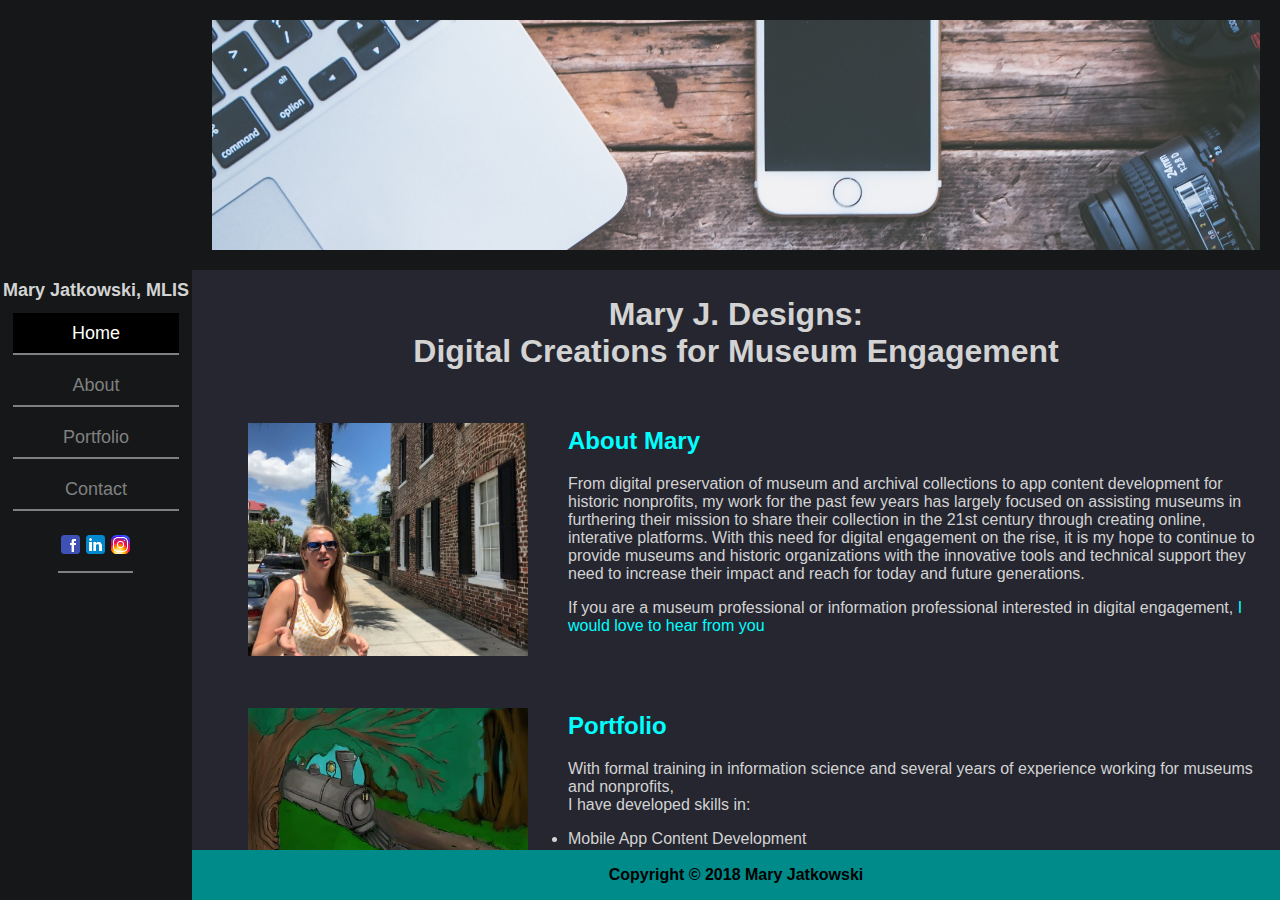
<file: index.html>
<!DOCTYPE html>
<html lang="en">

<head>
  <meta charset="utf-8">
  <meta name="Description" content="INF 7420 Project">
  <meta name="viewport" content="width=device-width, initial-scale=1">
  <title>Document</title>
  <link ref="stylesheet" href="https://cdnjs.cloudflare.com/ajax/libs/modern-normalize/0.5.0/modern-normalize.min.css">
  <link href="https://fonts.googleapis.com/css?family=News+Cycle" rel="stylesheet">
  <link rel="stylesheet" href="alt-styles.css">
</head>

<body>
  <div class="page">
    <div class="sidebar">
      <div class="panel">
        <nav class="main-navigation">
          <img src="images/menu-icon.png" class="menu-icon">
          <h1>Mary Jatkowski, MLIS</h1>
          <ul>
            <li>
              <a href="index.html" class="active">Home</a>
            </li>
            <li>
              <a href="about.html">About</a>
            </li>
            <li>
              <a href="portfolio.html">Portfolio</a>
            </li>
            <li>
              <a href="contact.html">Contact</a>
            </li>
            <li class="social-media">
              <a href="https://www.facebook.com/maryjdoodles/" alt="facebook"><img src="images/facebook.png" alt="facebook"
                  width="25px"></a>
              <a href="https://www.linkedin.com/in/mary-snyder-jatkowski"><img src="images/linkedin.png" width="25px"
                  alt="linkedin"></a>
              <a href="https://www.instagram.com/maryjdoodles/" alt="instagram"><img src="images/instagram.png" width="25px"
                  alt="instagram"></a>
            </li>
          </ul>
        </nav>
      </div>

    </div>

    <main class="content">
      <div class="panel">
        <div class="panel-body">
          <img src="images/background-business-camera-593322 (1).jpg" class="top-image" width="700" length="1000" alt="laptop, smartphone and camera" />
          <h1 class="title1"> Mary J. Designs:<br> Digital Creations for Museum Engagement</h1>

          <div class="row">
            <figure class="rowimg1">
              <img class="image-align-left" src="images/HCFTalking.jpg" alt="Mary at Work" width="280">
            </figure>


            <h2 class="header1"><a href="about.html"><strong>About Mary</strong></a>
            </h2>
            <p>
              From digital
              preservation of museum and archival collections to app content development for historic nonprofits, my work for the past few years has largely focused on assisting museums in furthering their mission to share their collection in the 21st century through creating online, interative platforms. With this need for digital engagement on the
              rise, it is my hope to continue to provide museums and historic organizations with the innovative tools and
              technical support they need to increase their impact and reach for today and future generations.

              <p> If you are a museum professional or information professional interested in digital engagement, <a href="contact.html">I would love to hear from you</a> </p>
          </div>

          <div class="row">
            <figure class="rowimg2">
              <img src="images/digitalartmccoy.jpg" alt="Digital illustration of boy reading by the railroad tracks to be used for Museum Storybook"
                width="280">
              <figcaption>Digital Illustration by Mary Jatkowski</figcaption>
            </figure>


            <h2 class="header2"><a href="portfolio.html">Portfolio</a></h2>
            <p>
              With formal training in information science and several years of experience working for museums and
              nonprofits,<br>
              I have developed skills in:
              <ul>
                <li> Mobile App Content Development</li>
                <li> Online Marketing and Verbal Design</li>
                <li> Website Design for Programs, Events, and Portfolios</li>
                <li> Digial Art and Content for Exhibitions, Programming, and Events</li>
              </ul>
            </p>
            <p>
              <a href="portfolio.html">For a complete preview of my porfolio...</a>
            </p>
          </div>

          <div class="row blog">
            <h2 class="header3">Blog Posts</h2>
            <ul class="bloglist">
              <li>
                <a href="https://maryjdigitalideas.blogspot.com/2018/09/virtual-field-trips-impact-everyday.html">Virtual
                  Field Trips Impact Everyday Classroom Learning</a> </li>
              <li>
                <a href="https://maryjdigitalideas.blogspot.com/2018/09/htmlccs-and-helpful-tutorials.html">HTML, CCS,and Helpful Tutorials</a></li>
            </ul>
          </div>
        </div>
      </div>

    </main>
    <footer class="footer">
      <p>Copyright &copy; 2018 Mary Jatkowski</p>
    </footer>
  </div>

</body>

</html>
</file>
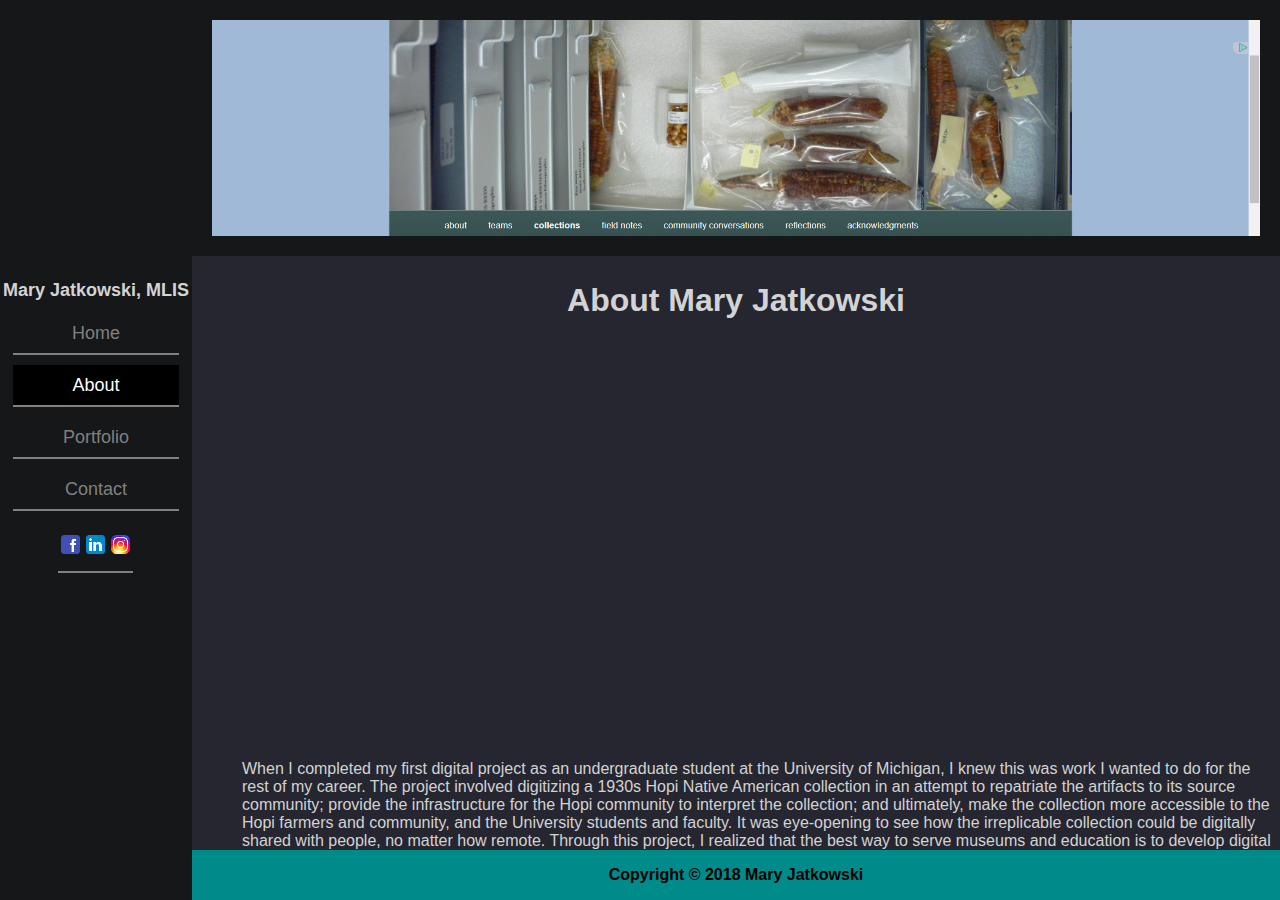
<file: about.html>
<!DOCTYPE html>
<html lang="en">
<head>
  <meta charset="utf-8">
  <meta name="Description" content="INF 7420 Project">
  <meta name="viewport" content="width=device-width, initial-scale=1">
  <title>Document</title>
  <link ref="stylesheet" href="https://cdnjs.cloudflare.com/ajax/libs/modern-normalize/0.5.0/modern-normalize.min.css">
  <link href="https://fonts.googleapis.com/css?family=News+Cycle" rel="stylesheet">
  <link rel="stylesheet" href="alt-style2.css">
</head>
<body>
    <div class="page">
        <div class="sidebar">
          <div class="panel">
            <nav class="main-navigation">
              <img src="images/menu-icon.png" class="menu-icon">
              <h1>Mary Jatkowski, MLIS</h1>
              <ul>
              <li>
              <a href="index.html">Home</a>
              </li>
              <li>
              <a href="about.html" class="active">About</a>
              </li>
              <li>
              <a href="portfolio.html">Portfolio</a>
              </li>
              <li>
              <a href="contact.html">Contact</a>
              </li>
              <li class="social-media">
              <a href="https://www.facebook.com/maryjdoodles/" alt="facebook"><img src="images/facebook.png" alt="facebook" width="25px"></a>
              <a href= "https://www.linkedin.com/in/mary-snyder-jatkowski"><img src="images/linkedin.png"width="25px" alt="linkedin"></a>
              <a href= "https://www.instagram.com/maryjdoodles/" alt="instagram"><img src="images/instagram.png" width="25px" alt="instagram"></a>
            </li>
          </ul>
      </nav>
    </div>
  </div>

  <main class="content">
      <div class="panel">
        <div class="panel-body">
        <a href="https://ummaahopiplants.omeka.net/items/show/5350"><img src="images/digitalcollection.png" class="top-image" alt="Plant Remains from 1930s Hopi Native American Collection"></a>
          <h1 class="title1"> About Mary Jatkowski</h1>

          <iframe class="video-center"src="https://www.youtube.com/embed/Uv-BuHjOiYw" length="1000" width="700"frameborder="0" allow="autoplay; encrypted-media" allowfullscreen title="Meet-Mary"></iframe>

          <div class="video-text">
          <p>
           When I completed my first digital project as an undergraduate student at the University of Michigan, I knew this was work I wanted to do for the rest of my career. The project involved digitizing a 1930s Hopi Native American collection in an attempt to repatriate the artifacts to its source community; provide the infrastructure for the Hopi community to interpret the collection; and ultimately, make the collection more accessible to the Hopi farmers and community, and the University students and faculty. It was eye-opening to see how the irreplicable collection could be digitally shared with people, no matter how remote. Through this project, I realized that the best way to serve museums and education is to develop digital platforms that allow users to access cultural materials all over the world while providing the means for long-term preservation.</p>
          <p>
            I am now pursuing a graduate degree in Library and Information science to advance my expertise in  website design, information sharing, and digital preservation to equip me for assisting museums in digitization. I now live in beautiful Charleston, SC where I continue to design websites, mobile apps, and digital content for museums and historic non-profits. I hope to continue to serve these precious storehouses of information and community centers by offering my services in creating accessible, engaging online platforms to increase the impact and reach of each museum and organization.
          </p>
          <p>
          <a href="portfolio.html">For a complete preview of my porfolio...</a>
          </p>
        </div>
      </div>
    </div>

  </main>

    <footer class="footer">
        <p> Copyright © 2018 Mary Jatkowski</p>
    </footer>
    </div>
</body>

</html>
</file>
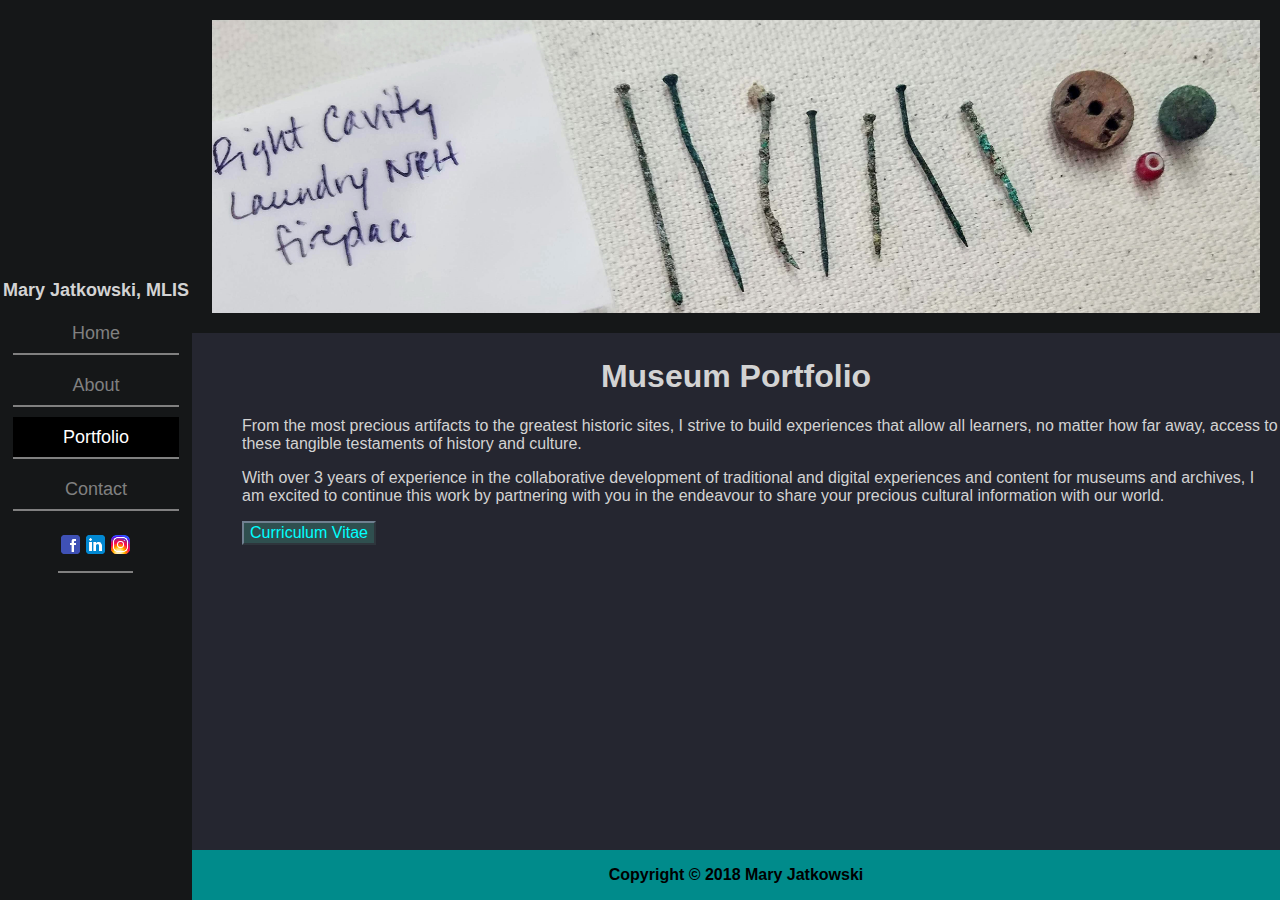
<file: portfolio.html>
<!DOCTYPE html>
<html lang="en">
<head>
  <meta charset="utf-8">
  <meta name="Description" content="INF 7420 Project">
  <meta name="viewport" content="width=device-width, initial-scale=1">
  <title>Document</title>
  <link ref="stylesheet" href="https://cdnjs.cloudflare.com/ajax/libs/modern-normalize/0.5.0/modern-normalize.min.css">
  <link href="https://fonts.googleapis.com/css?family=News+Cycle" rel="stylesheet">
  <link rel="stylesheet" href="alt-style2.css">
</head>

<body>
   <div class="page">
    <div class="sidebar">
      <div class="panel">
        <nav class="main-navigation">
          <img src="images/menu-icon.png" class="menu-icon">
            <h1>Mary Jatkowski, MLIS</h1>
            <ul>
           <li>
              <a href="index.html">Home</a>
            </li>
            <li>
              <a href="about.html">About</a>
            </li>
            <li>
              <a href="portfolio.html" class="active">Portfolio</a>
            </li>
            <li>
              <a href="contact.html">Contact</a>
            </li>
            <li class="social-media">
              <a href="https://www.facebook.com/maryjdoodles/" alt="facebook"><img src="images/facebook.png" alt="facebook" width="25px"></a>
              <a href= "https://www.linkedin.com/in/mary-snyder-jatkowski"><img src="images/linkedin.png"width="25px" alt="linkedin"></a>
              <a href= "https://www.instagram.com/maryjdoodles/" alt="instagram"><img src="images/instagram.png" width="25px" alt="instagram"></a>
            </li>
          </ul>
        </nav>
      </div>
    </div>

  <main class="content">
      <div class="panel">
        <div class="panel-body">
          <img src="images/NRHsewing.jpg" class="top-image" width="400" length="1000" alt="laptop, smartphone and camera" />
          <h1 class="title1"> Museum Portfolio</h1>

        <div class="portfolio">
          <p> From the most precious artifacts to the greatest historic sites, I strive to build experiences that allow all learners, no matter how far away, access to these tangible testaments of history and culture.
          </p>

          <p>With over 3 years of experience in the collaborative development of traditional and digital experiences and content for museums and archives, I am excited to continue this work by partnering with you in the endeavour to share your precious cultural information with our world.
          </p>

          <button class="resume"><a href="images/MJatkowski Academic CV -6010.pdf">Curriculum Vitae</a></button>
        </div>
        <div class="slideshow">
          <img src="images/Slide4.jpg" alt="Slide 4" />
          <img src="images/Slide3.jpg" alt="Slide 3" />

          <img src="images/Slide2.jpg" alt="Slide 2" />

          <img src="images/Slide1.jpg" alt="Slide 1" />
        </div>
    </div>
    </div>
    </main>

    <footer class="footer">
     <p> Copyright &copy; 2018 Mary Jatkowski </p>
    </footer>
    </div>
</body>

</html>
</file>
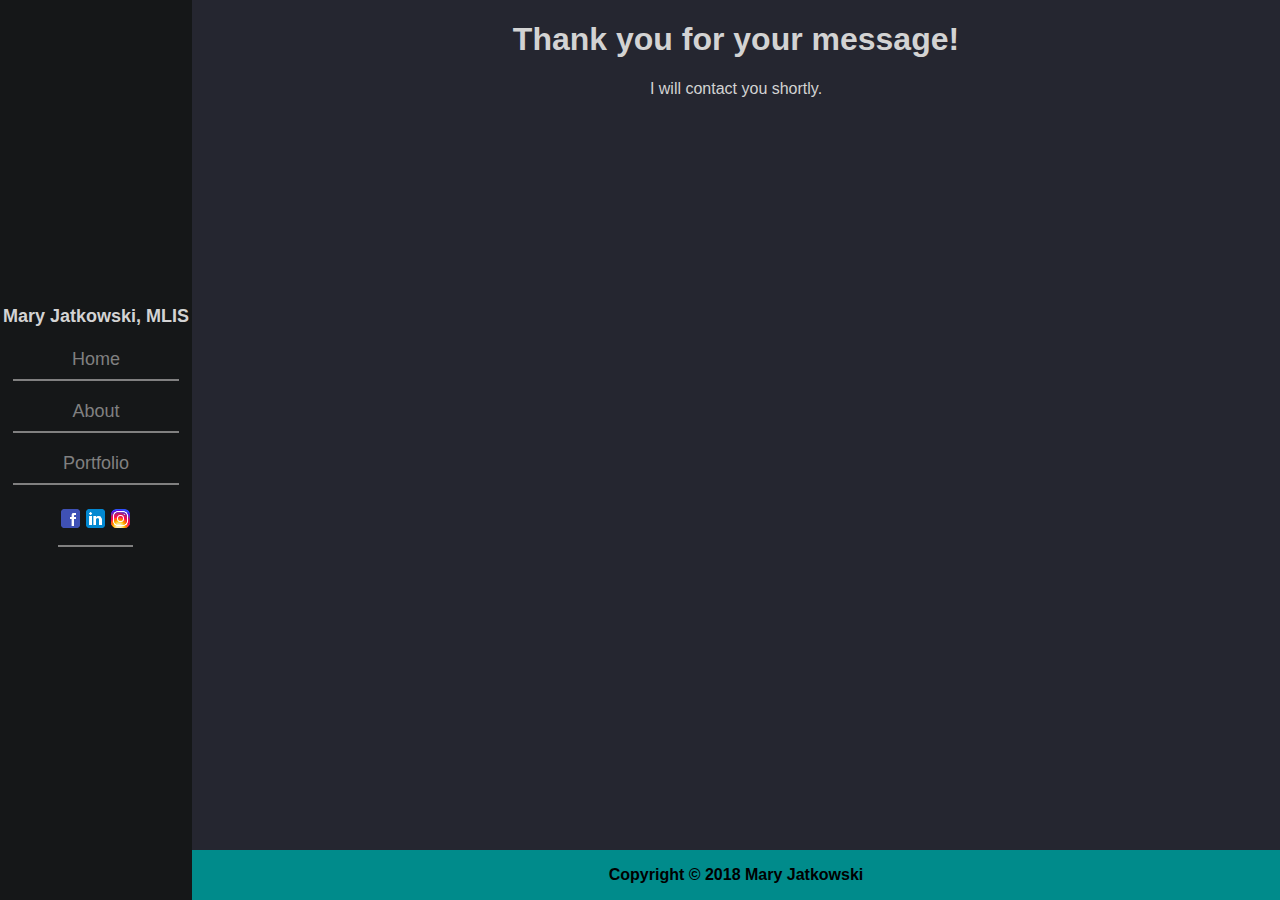
<file: thanks.html>
<!DOCTYPE html>
<html lang="en">
<head>
  <meta charset="utf-8">
  <meta name="Description" content="INF 7420 Project">
  <meta name="viewport" content="width=device-width, initial-scale=1">
  <title>Document</title>
  <link ref="stylesheet" href="https://cdnjs.cloudflare.com/ajax/libs/modern-normalize/0.5.0/modern-normalize.min.css">
  <link href="https://fonts.googleapis.com/css?family=News+Cycle" rel="stylesheet">
  <link rel="stylesheet" href="alt-style2.css">
</head>
<body>

    <div class="page">
        <div class="sidebar">
          <div class="panel">
            <nav class="main-navigation">
            <img src="images/menu-icon.png" class="menu-icon">
            <h1>Mary Jatkowski, MLIS</h1>
            <ul>
            <li>
            <a href="index.html">Home</a>
            </li>
            <li>
            <a href="about.html">About</a>
            </li>
            <li>
            <a href="portfolio.html">Portfolio</a>
            </li>
            <li class="social-media">
            <a href="https://www.facebook.com/maryjdoodles/" alt="facebook"><img src="images/facebook.png" alt="facebook" width="25px"></a>
            <a href= "https://www.linkedin.com/in/mary-snyder-jatkowski"><img src="images/linkedin.png"width="25px" alt="linkedin"></a>
            <a href= "https://www.instagram.com/maryjdoodles/" alt="instagram"><img src="images/instagram.png" width="25px" alt="instagram"></a>
         </li>
        </ul>
      </nav>
    </div>
    </div>


<main class="content">
  <div class="panel">
    <div class="panel-body">
      <h1 class="title1"> Thank you for your message!</h1>
      <p class="thanks"> I will contact you shortly.</p>
    </div>
  </div>
</main>


<footer class="footer">
  <p>Copyright &copy; 2018 Mary Jatkowski</p>
</footer>
</div>

</body>
</html>
</file>
<file: alt-styles.css>
body {
  margin: 0;
  font-family: -apple-system, BlinkMacSystemFont, "Segoe UI", Roboto, Helvetica, Arial, sans-serif, "Apple Color Emoji", "Segoe UI Emoji", "Segoe UI Symbol";
  font-size: 16px;
  color: lightgrey;
}

@media only screen and (min-width: 721px) {
  .page {
    display: grid;
    grid-template-rows: auto 50px;
    grid-template-columns: 15vw 1fr;
    height: 100vh;
  }

  .sidebar {
    grid-row-start: 1;
    grid-row-end: 3;

    background: #151718;
    text-align: center;
  }


  h1 {
    font-size: 1.125em;
  }

  .sidebar .panel {
    display: flex;
    justify-content: center;
    align-items: center;
  }

  .panel {
    display: grid;
    grid-template-rows: auto;
    height: calc(100vh - 50px);
  }

  .panel-body {
    overflow: auto;
  }
}

.main-navigation ul {
  list-style: none;
  margin: 0;
  padding: 0;
}

.main-navigation li {
  font-size: 18px;
  line-height: 40px;
  margin: 10px;
  height: auto;
  border-bottom: 2px solid gray;
  font-family: sans-serif;
}

.main-navigation a {
  text-decoration: none;
  color: grey;
  display: block;
  transition: .3s;
}

.main-navigation a.active {
  background-color: black;
  color: white;
  cursor: default;
}

.menu-icon {
  display: none;
}

.social-media {
  display: inline-flex;
}

@media only screen and (max-width: 720px) {
  .menu-icon {
    visibility: visible;
    display: block;
    position: absolute;
  }

  .main-navigation {
    background: transparent;
    left: 0px;
    top: 0px;
    bottom: 0px;
    width: 100%;
    z-index: 11;
  }

  h1 {
    margin: 0 auto;
    padding: 1em;
    background: #151718;
    text-align: center;
    font-size: 1em;
  }

  nav ul {
    Display: none;
    Position: absolute;
    Padding: 5px;
    border: 3px solid #444;
    background-color: black;
    top: 15px;
    left: 15px;
    width: 50%;
    height: 50vh;
    font-size: 12px;
    border-radius: 2px 0 2px 2px;
  }

  nav li {
    text-align: center;
    width: 100%;
  }

  nav:hover ul {
    Display: block;
  }

  .main-navigation ul {
    list-style: none;
    text-align: center;
    padding: 10px;
    margin-top: 10px;
    height: 50vh;

  }

  .main-navigation ul li {
    position: relative;
    font-size: 1.5em;
    line-height: 15px;
    margin: 5px;
    border-bottom: 2px solid grey;
    font-family: sans-serif;
  }

  .main-navigation a {
    text-decoration: none;
    color: lightgrey;
    display: block;
    transition: .3s background-color;
    padding: 1em;
  }

  .social-media {
    display: inline-flex;
    text-decoration: none;
    border: 0px;
    justify-content: center;
  }

  .main-navigation a:hover {
    background-color: rgb(44, 45, 56);
  }

  .main-navigation a.active {
    background-color: black;
    color: white;
    cursor: default;
  }
}

.footer {
  grid-column-start: 2;
  grid-column-end: 3;

  background: darkcyan;
  color: black;
  font-weight: bold;
  text-align: center;
}

.footer p {
  margin: 0;
  padding: 1em;
}

.content {
  background: rgb(37, 38, 48);
}

img {
  max-width: 100%;
}

.top-image {
  width: calc(100% - 40px);
  border: 20px solid #151718;
}

.title1 {
  text-align: center;
  font-size: 2em;
}

.rowimg1,
.rowimg2 {
  float: left;
}

.row {
  padding: 1em;
  clear: both;
}

a {
  color: cyan;
  text-decoration: none;
}

.blog {
  text-align: center;
}

.bloglist {
  list-style: none;
  margin: 0;
  padding: 0;
}
</file>
<file: alt-style2.css>
body {
  margin: 0;
  font-family: -apple-system, BlinkMacSystemFont, "Segoe UI", Roboto, Helvetica, Arial, sans-serif, "Apple Color Emoji", "Segoe UI Emoji", "Segoe UI Symbol";
  font-size: 16px;
  color: lightgrey;
}

@media only screen and (min-width: 721px) {
  .page {
    display: grid;
    grid-template-rows: auto 50px;
    grid-template-columns: 15vw 1fr;
    height: 100vh;
  }

  .sidebar {
    grid-row-start: 1;
    grid-row-end: 3;

    background: #151718;
    text-align: center;
  }

  h1 {
    font-size: 1.125em;
  }

  .sidebar .panel {
    display: flex;
    justify-content: center;
    align-items: center;
  }

  .panel {
    display: grid;
    grid-template-rows: auto;
    height: calc(100vh - 50px);
  }

  .panel-body {
    overflow: auto;
  }
}

.main-navigation ul {
  list-style: none;
  margin: 0;
  padding: 0;
}

.main-navigation li {
  font-size: 18px;
  line-height: 40px;
  margin: 10px;
  height: auto;
  border-bottom: 2px solid gray;
  font-family: sans-serif;
}

.main-navigation a {
  text-decoration: none;
  color: grey;
  display: block;
  transition: .3s;
}

.main-navigation a.active {
  background-color: black;
  color: white;
  cursor: default;
}

.menu-icon {
  display: none;
}

.social-media {
  display: inline-flex;
}

.video-center {
  display: block;
  margin-bottom: 20px;
  width: 75vw;;
  height: 400px;
  margin-left: 50px;
}

.portfolio {
  margin-left: 50px;
}

.video-text {
  margin-left: 50px;}

.resume {
  background-color: darkslategrey;
  border-color: slategrey;
  font-size: 1.0em;
  position: relative;
}

.slideshow {
  margin-left: 50px;
  height: 600px;
  overflow:hidden;
  position:relative;
  justify-content: center;
  }

.slideshow img{
  position:absolute;
  animation:slideshow 40s infinite;
  opacity: 0;
  width: 70vw;
  height: auto;
  overflow: hidden;}

  @keyframes slideshow {
    25%{opacity:1;} 40%{opacity:0;}
  }
  .slideshow img:nth-child(4){animation-delay:0s}
  .slideshow img:nth-child(3){animation-delay:10s}
  .slideshow img:nth-child(2){animation-delay:20s}
  .slideshow img:nth-child(1){animation-delay:25s}

  .address {
    font-size: 18px;
    text-align: center;
    margin: 3em auto;
   }

  form {
    width: 50%;
    margin: 3em auto;
  }

  .label {
    display: block;
    font-weight: 700;
  }

  .form-input {
    border: 2px solid black;
    font-family: sans-serif;
    font-size: 16px;
    font-weight: 400;
    padding: 1em;
    margin-bottom: 1.5em;
    width: 100%;
    border-radius: 4px;
    box-sizing: border-box;
  }

  .form-input:focus {
    outline: none;
    border: 2px solid #1565C0;
  }

  textarea {
    height: 150px;
    resize: vertical;
  }

  [type="submit"] {
    width: 100%;
    background: darkcyan;
    color: white;
    border-radius: 2px;
    border: 0;
    cursor: pointer;
    font-size: 1.5em;
    font-weight: 700;
    text-transform: uppercase;
    letter-spacing: 1px;
    padding: .5em;
  }

  [type="submit"]:hover {
    background: black;
  }

  .error {
    border-color: #C62828;
  }

  .error-message {
    margin-top: -1em;
    margin-bottom: 1em;
    color: #C62828;
  }

  .thanks {
    text-align: center;
  }

@media only screen and (max-width: 720px) {
  .menu-icon {
    visibility: visible;
    display: block;
    position: absolute;
  }

  .main-navigation {
    background: transparent;
    left: 0px;
    top: 0px;
    bottom: 0px;
    width: 100%;
    z-index: 11;
  }

  h1 {
    margin: 0 auto;
    padding: 1em;
    background: #151718;
    text-align: center;
    font-size: 1em;
  }

  nav ul {
    Display: none;
    Position: absolute;
    Padding: 5px;
    border: 3px solid #444;
    background-color: black;
    top: 15px;
    left: 15px;
    width: 50%;
    height: 50vh;
    font-size: 12px;
    border-radius: 2px 0 2px 2px;
  }

  nav li {
    text-align: center;
    width: 100%;
  }

  nav:hover ul {
    Display: block;
  }

  .main-navigation ul {
    list-style: none;
    text-align: center;
    padding: 10px;
    margin-top: 10px;
    height: 50vh;

  }

  .main-navigation ul li {
    position: relative;
    font-size: 1.5em;
    line-height: 15px;
    margin: 5px;
    border-bottom: 2px solid grey;
    font-family: sans-serif;
  }

  .main-navigation a {
    text-decoration: none;
    color: lightgrey;
    display: block;
    transition: .3s background-color;
    padding: 1em;
  }

  .social-media {
    display: inline-flex;
    text-decoration: none;
    border: 0px;
    justify-content: center;
  }

  .main-navigation a:hover {
    background-color: rgb(44, 45, 56);
  }

  .main-navigation a.active {
    background-color: black;
    color: white;
    cursor: default;
  }
}

.footer {
  grid-column-start: 2;
  grid-column-end: 3;

  background: darkcyan;
  color: black;
  font-weight: bold;
  text-align: center;
}

.footer p {
  margin: 0;
  padding: 1em;
}

.content {
  background: rgb(37, 38, 48);
}

img {
  max-width: 100%;
}

.top-image {
  width: calc(100% - 40px);
  border: 20px solid #151718;
}

.title1 {
  text-align: center;
  font-size: 2em;
}

.rowimg1,
.rowimg2 {
  float: left;
}

.row {
  padding: 1em;
  clear: both;
}

a {
  color: cyan;
  text-decoration: none;
}

.blog {
  text-align: center;
}

.bloglist {
  list-style: none;
  margin: 0;
  padding: 0;
}

.slideshow {
  width: 95vw;
  margin-left: 40px;
  padding-top: 40px;
  margin-bottom: 0px; }

.video-text {
  padding-bottom: 10px;
}

.form {
  padding-bottom: 100px;
  margin-bottom:0px;

}
</file>
